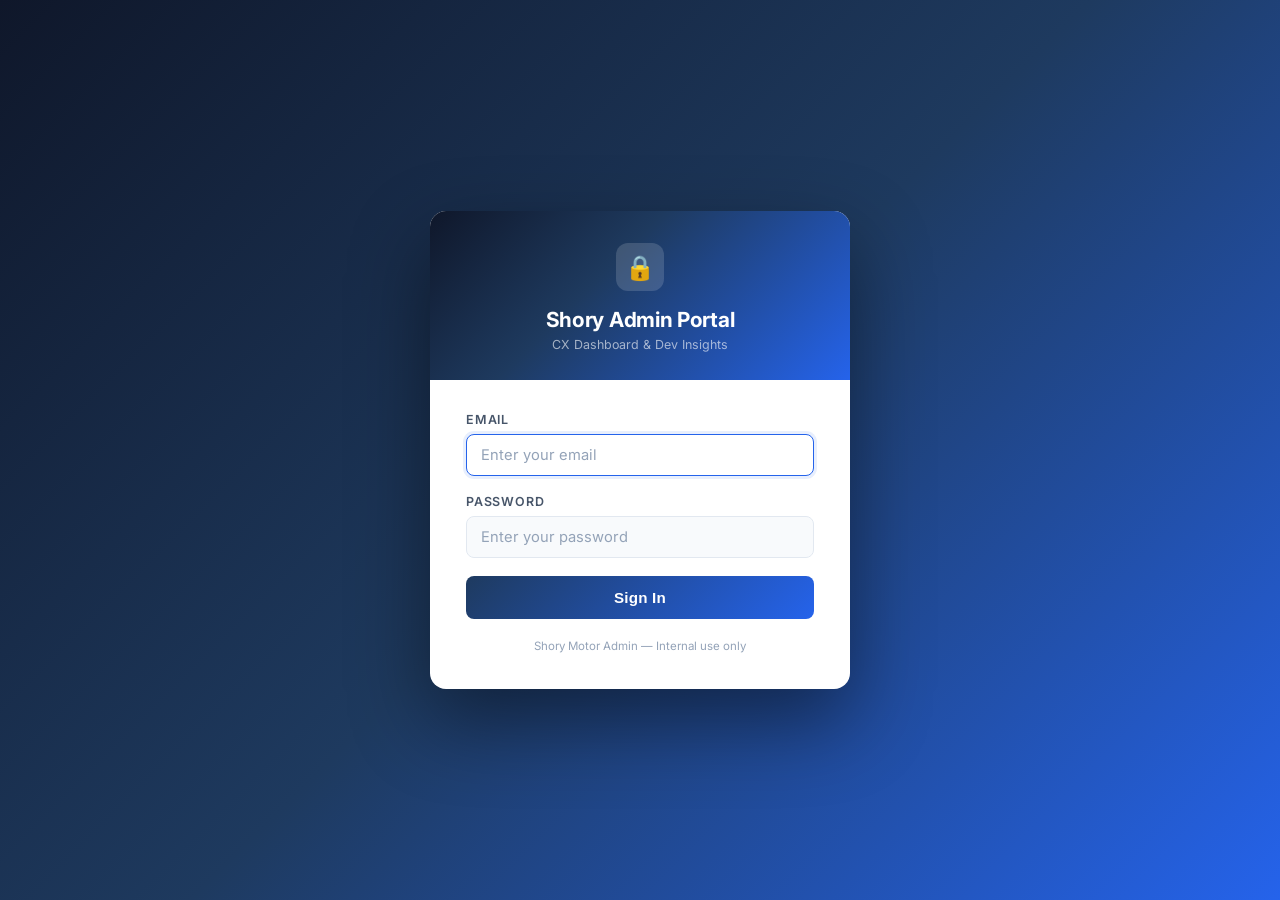
<file: index.html>
<!DOCTYPE html>
<html>
<head>
    <meta charset="UTF-8">
    <meta http-equiv="refresh" content="0; url=Login.html">
    <title>Redirecting...</title>
</head>
<body>
    <script>window.location.replace('Login.html');</script>
</body>
</html>
</file>
